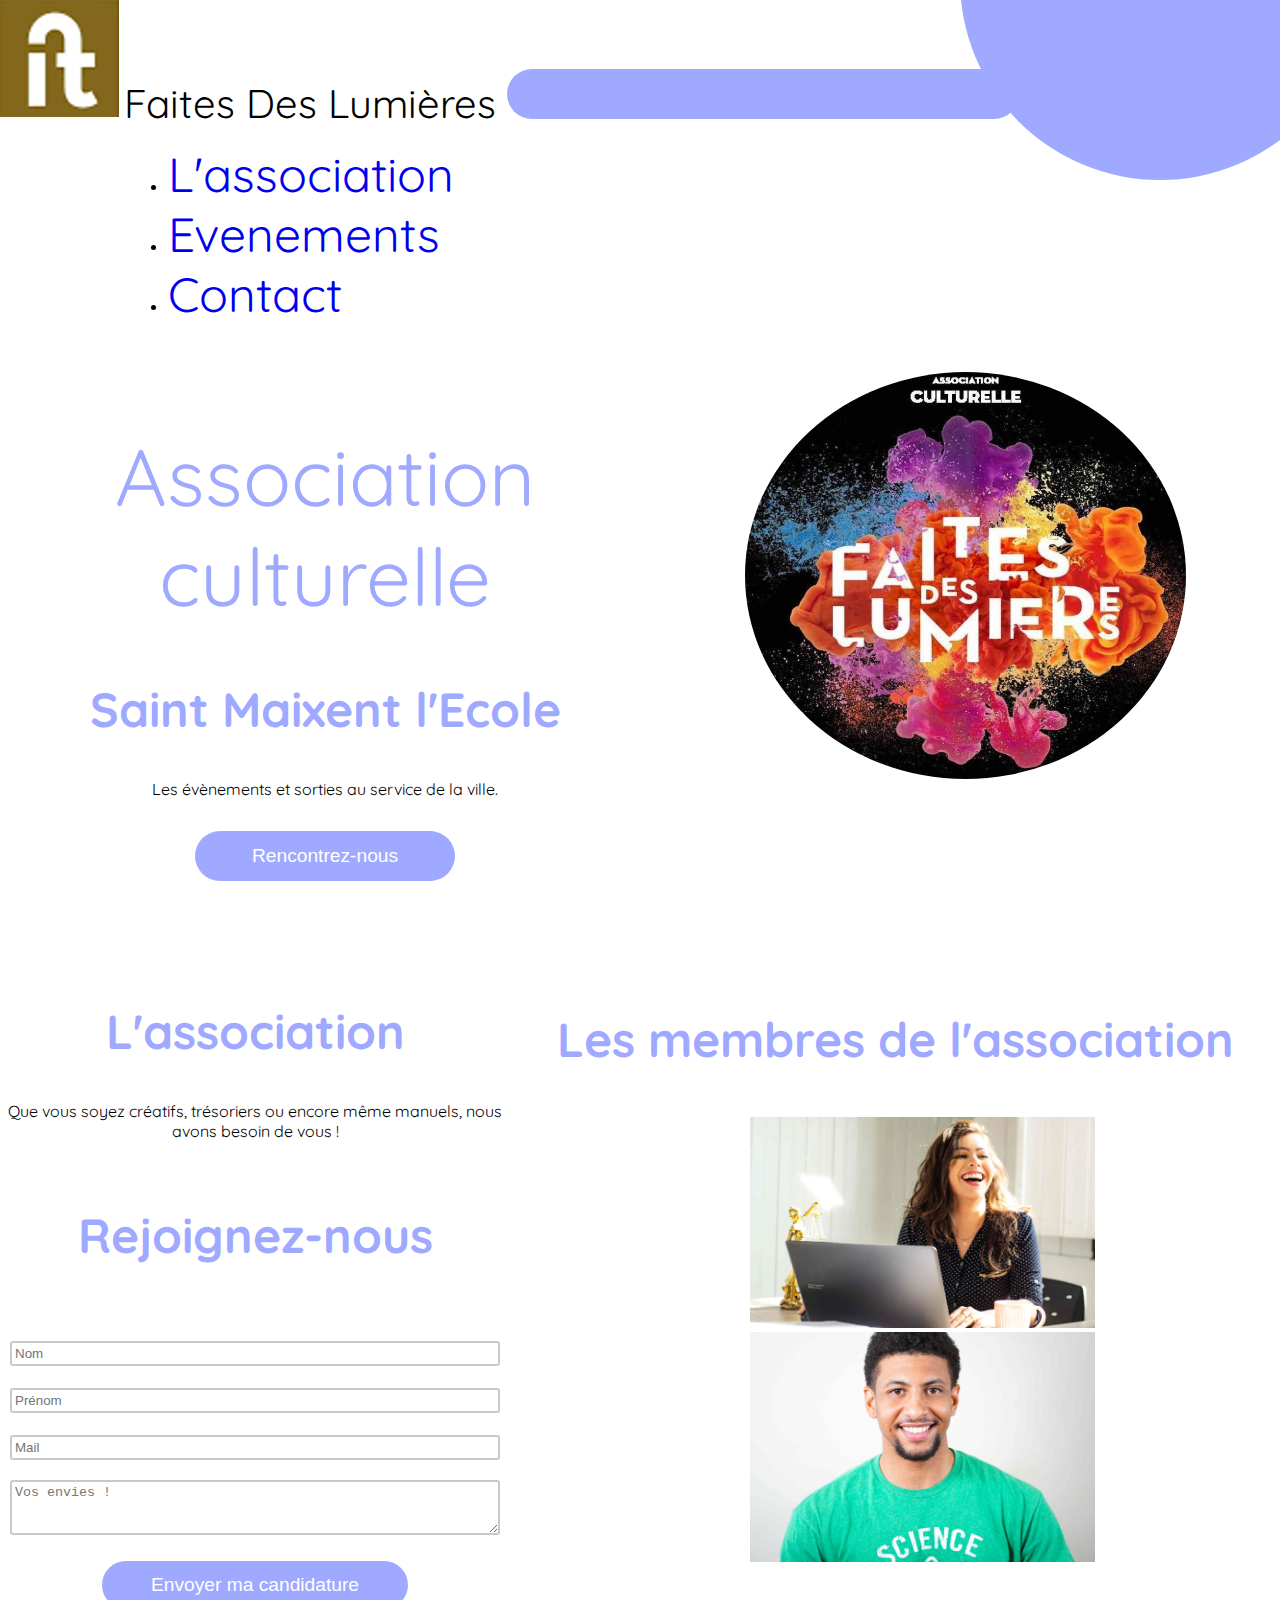
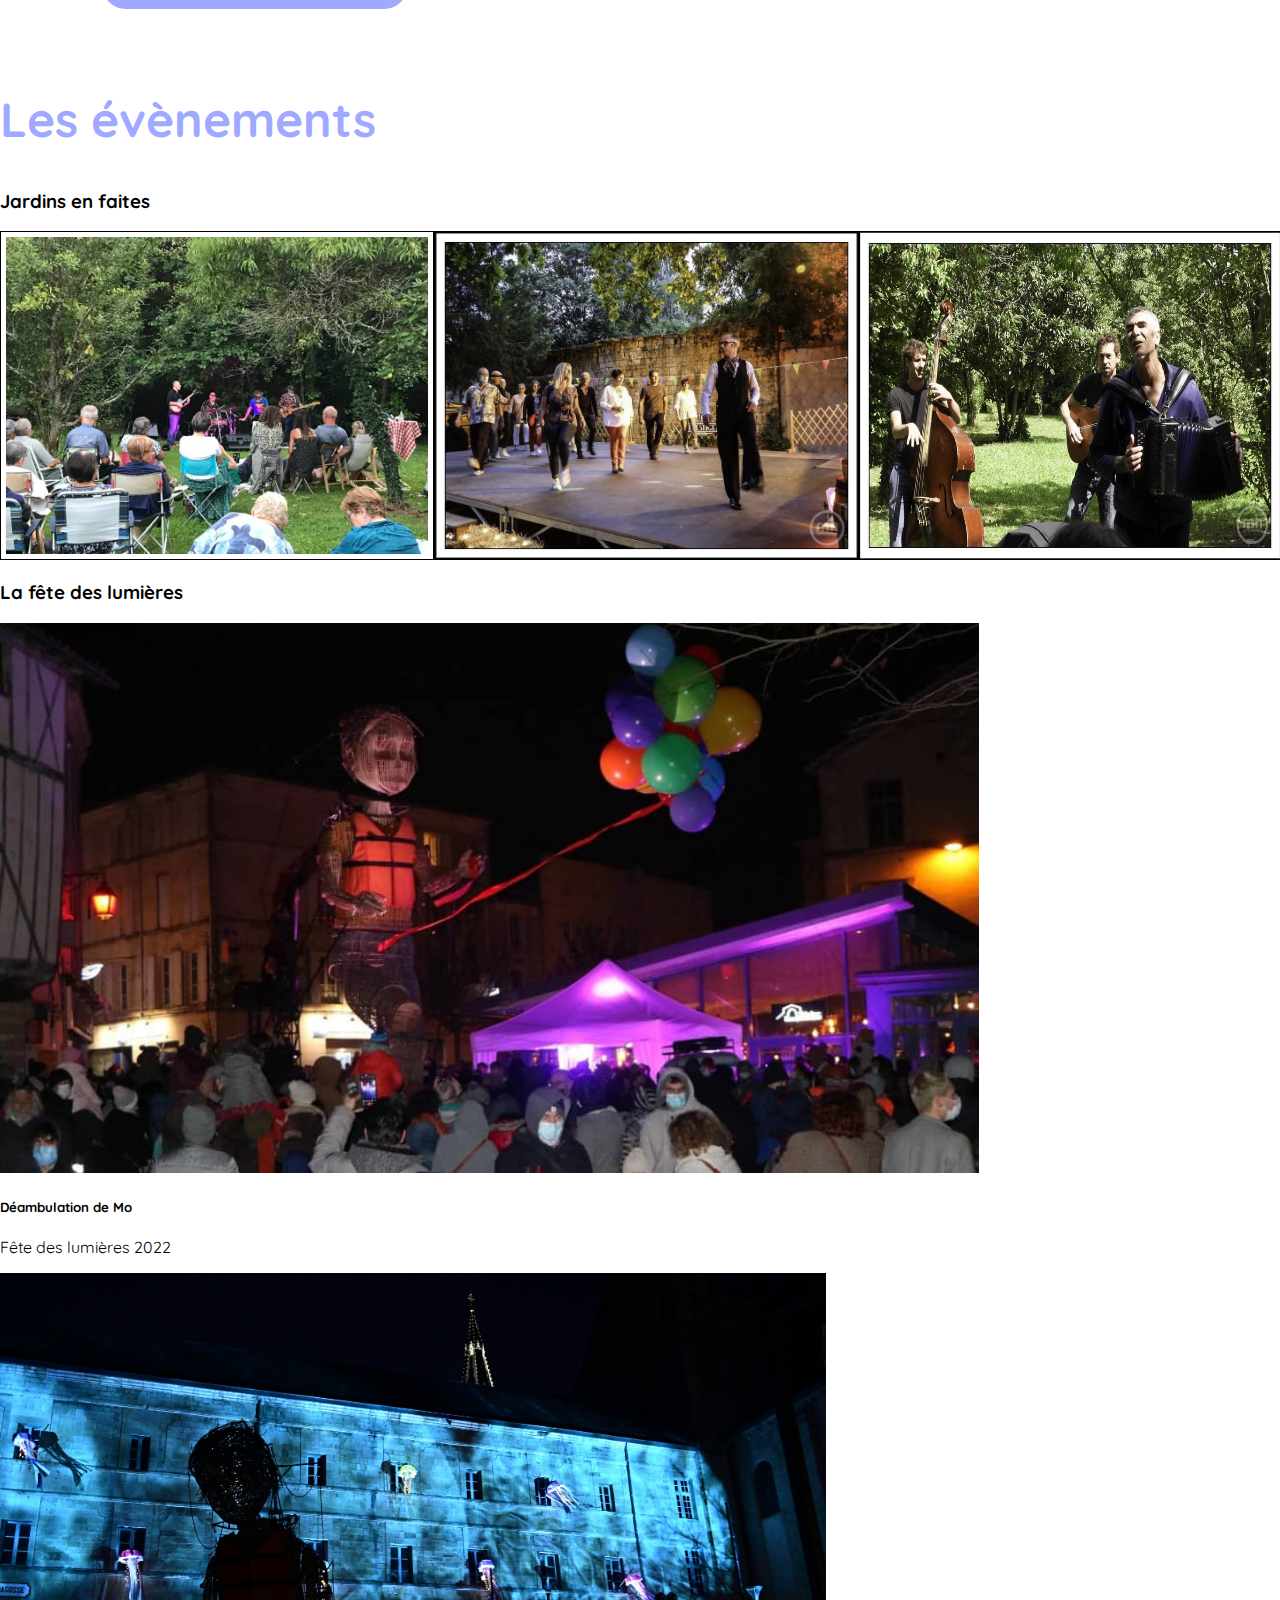
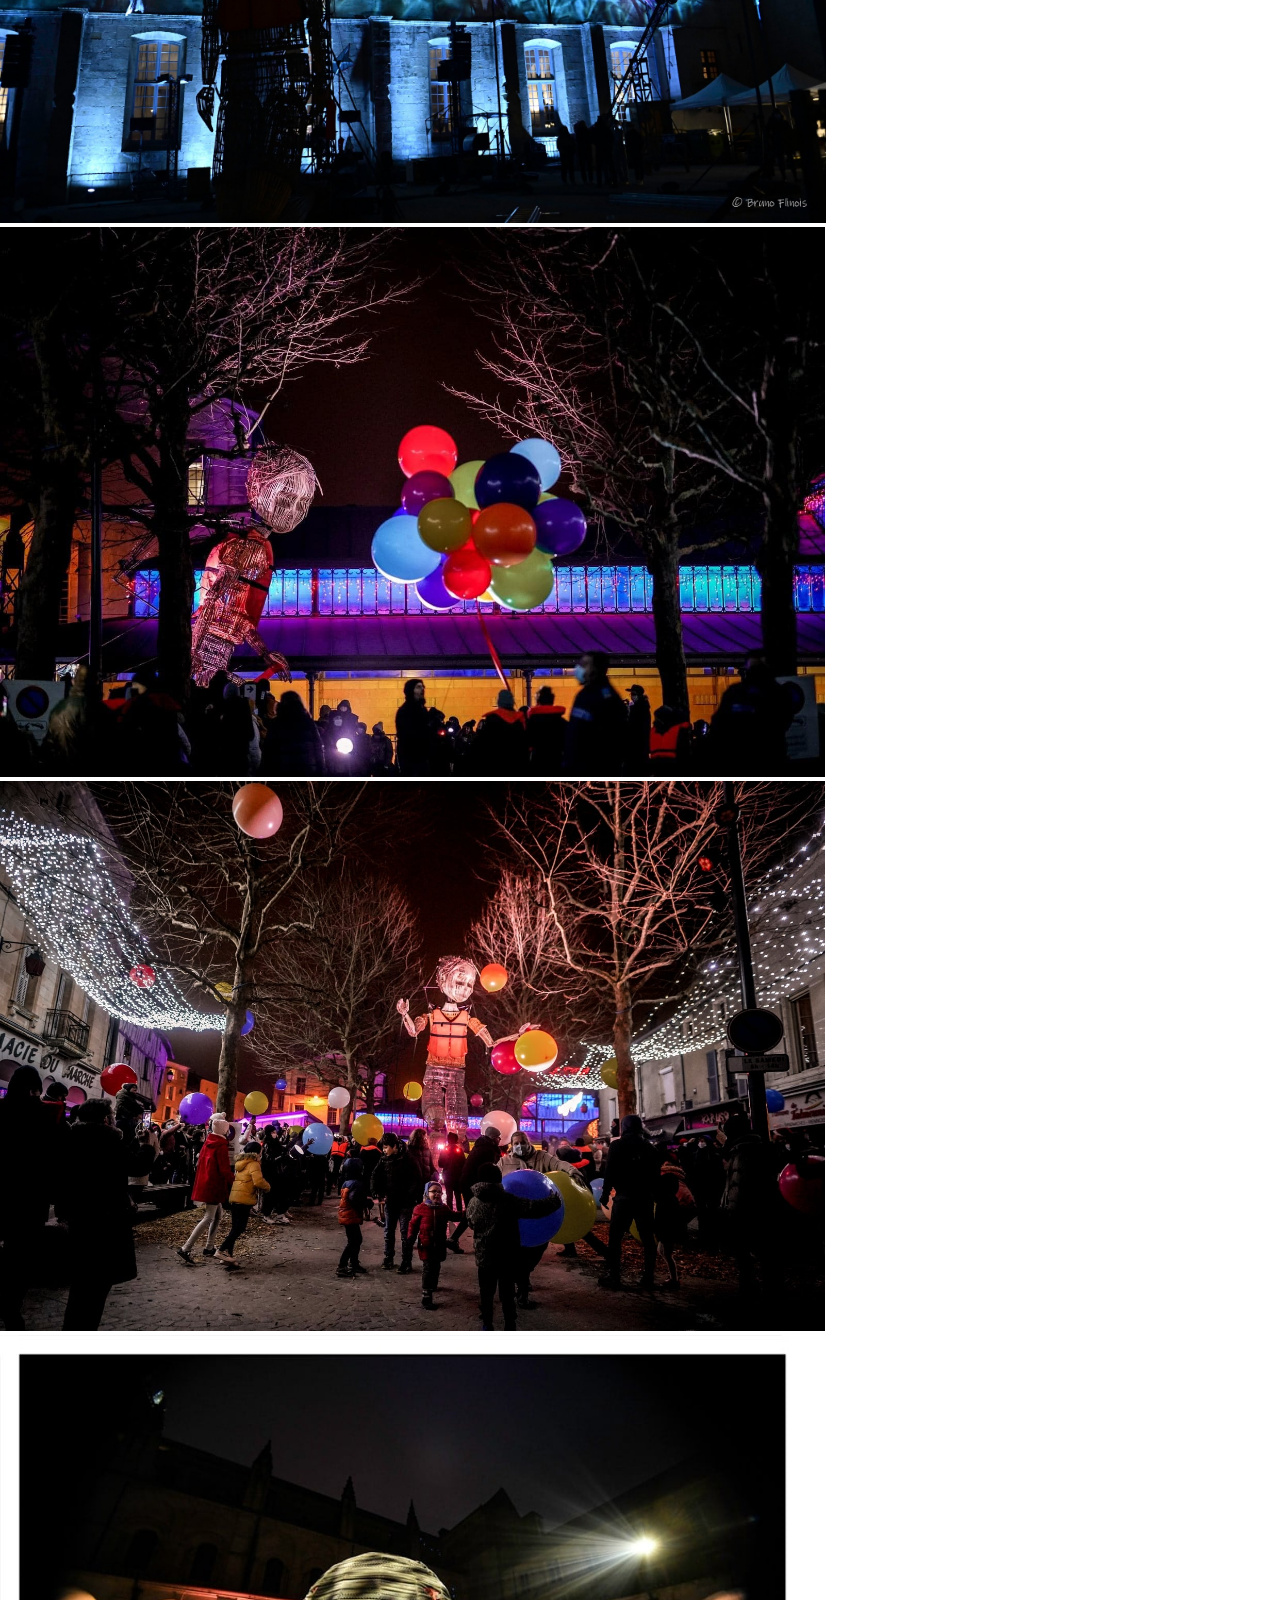
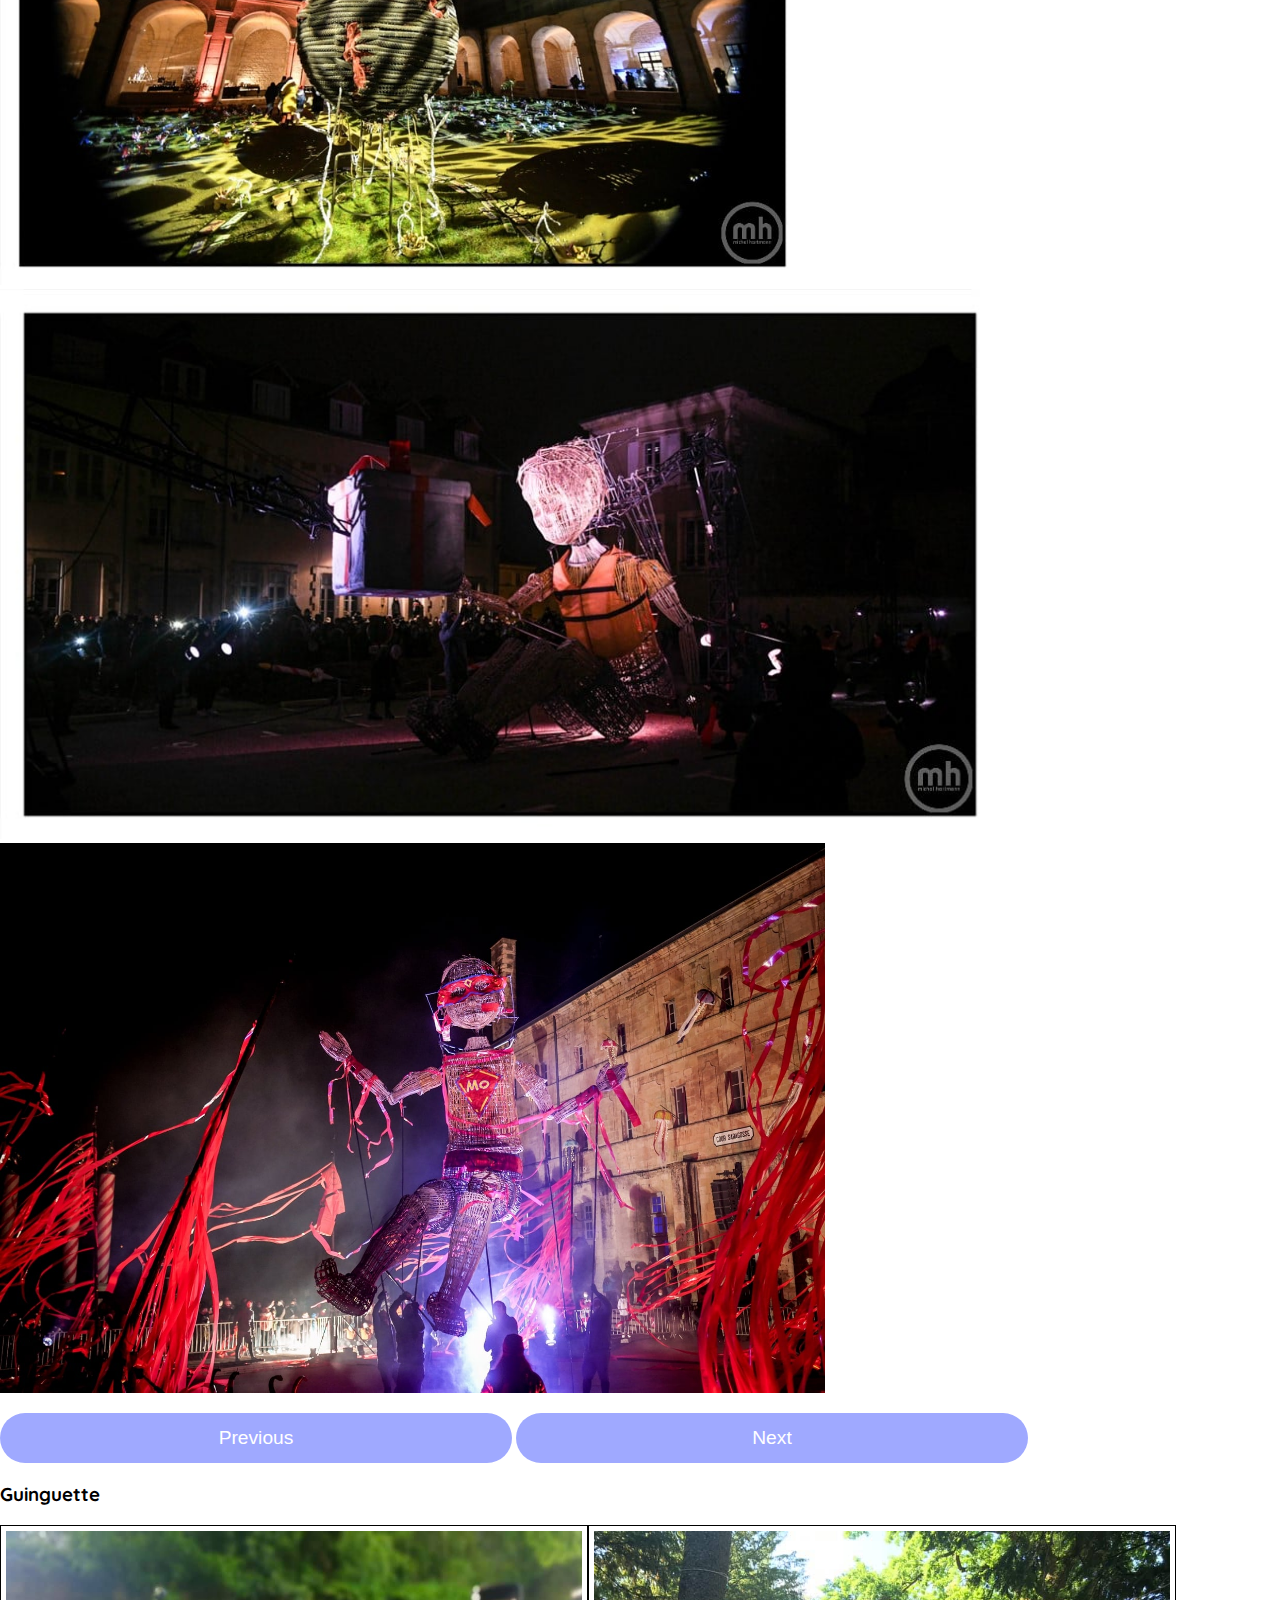
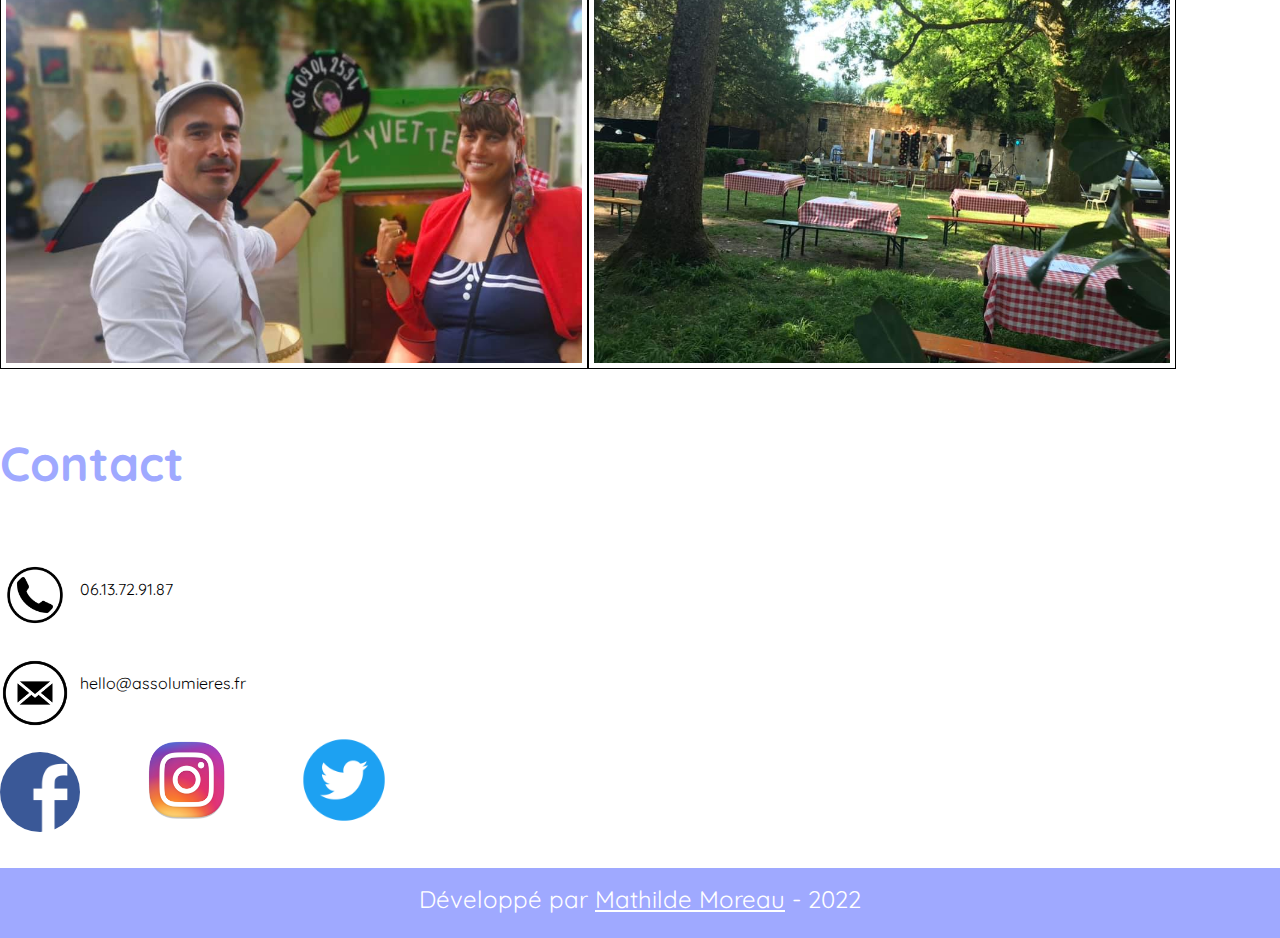
<file: index.html>
<!DOCTYPE html>
<html lang="en">
<head>
  <meta charset="UTF-8">
  <meta http-equiv="X-UA-Compatible" content="IE=edge">
  <meta name="viewport" content="width=device-width, initial-scale=1.0">
  <title>Association Faites des Lumières</title>
  <meta name="title" content="Association Faites des Lumières">
  <meta name="description" content="L'association culturelle Faites des Lumières est fière de vous accueillir à Saint Maixent l'Ecole dans les Deux Sèvres !">
  <meta property="og:type" content="website">
  <meta property="og:url" content="https://associationfaiteslumieres.netlify.app/">
  <meta property="og:title" content="Association Faites des Lumières">
  <meta property="og:description" content="L'association culturelle Faites des Lumières est fière de vous accueillir à Saint Maixent l'Ecole dans les Deux Sèvres !">
  <meta property="og:image" content="">
  <!-- Balisage JSON-LD généré par l'outil d'aide au balisage de données structurées de Google -->
<script type="application/ld+json">
  {
    "@type" : "Event",
    "name" : "Faites Des Lumières",
    "location" : {
      "@type" : "Place",
      "address" : {
        "@type" : "PostalAddress",
        "addressLocality" : "Saint Maixent l'Ecole"
      }
    },
    "description" : "Association"
  }
  </script>
  <link rel="canonical" href="https://associationfaiteslumieres.netlify.app/"/>
  <link rel="shortcut icon" href="./medias/icons8-light-48.png">
  <link href="https://cdn.jsdelivr.net/npm/bootstrap@5.1.3/dist/css/bootstrap.min.css" rel="stylesheet" integrity="sha384-1BmE4kWBq78iYhFldvKuhfTAU6auU8tT94WrHftjDbrCEXSU1oBoqyl2QvZ6jIW3" crossorigin="anonymous">
  <link rel="stylesheet" href="./stylemobile.css">

</head>
<body>
  
  <!-- NAVBAR -->
  <nav class="navbar navbar-expand-md navbar-light" style="background: transparent;">
    <div class="container-fluid">
      <a class="navbar-brand" href="#"><img src="./medias/Logo.png" alt="Logo"></a>
      <span class="d-none d-md-inline">Faites Des Lumières </span>
      <button class="navbar-toggler" type="button" data-bs-toggle="collapse" data-bs-target="#navbarSupportedContent" aria-controls="navbarSupportedContent" aria-expanded="false" aria-label="Toggle navigation">
        <span class="navbar-toggler-icon"></span>
      </button>
      <div class="collapse navbar-collapse" id="navbarSupportedContent">
        <ul class="navbar-nav me-auto mb-2 mb-lg-0">
          <li class="nav-item">
            <a class="nav-link" aria-current="page" href="#association">L'association</a>
          </li>
          <li class="nav-item">
            <a class="nav-link" href="#events">Evenements</a>
          </li>
          <li class="nav-item ">
            <a class="nav-link" href="#contact">Contact</a>
        </ul>
      </div>
    </div>
  </nav>

  <div class="purpleBubble"></div>

  <!-- ACCUEIL -->

  <div class="accueil">
    <div class="backgroundImage">
      <img src="./medias/background.jpg" alt="">
    </div>
    <div class="texte-accueil">
      <h1>Association culturelle</h1>
      <h2>Saint Maixent l'Ecole</h2>
      <p>Les évènements et sorties au service de la ville.</p>
      <button type="button">Rencontrez-nous</button>
    </div>
  </div>

  <!-- ASSOCIATION -->

  <div class="association" >
    <div class="left-side">
      <div class="titres-asso">
        <h2>L'association</h2>
        <p>Que vous soyez créatifs, trésoriers ou encore même manuels, nous avons besoin de vous !</p>
      </div>
      <div class="formulaire">
        <h3>Rejoignez-nous</h3>
        <form action="">
          <div class="names">
            <input type="text" placeholder="Nom">
            <input type="text" placeholder="Prénom">
          </div>
          <input type="email" placeholder="Mail">
          <div class="area">
            <textarea name="message" id="message" cols="20" rows="3" placeholder="Vos envies !"></textarea>
          </div>
          <button type="submit" value="Envoyer" id="send">Envoyer ma candidature</button>
        </form>
      </div>
    </div>
    <div class="members">
      <h3>Les membres de l'association</h3>
      <div class="right-side">
        <div class="recouvrement-container">
          <img src="./medias/mateus-campos-felipe-Fsgzm8N0hIY-unsplash.jpg" alt="Présidente" class="image">
            <div class="recouvrement">
              <div class="recouvrement-texte">
                Notre présidente Sophie
              </div>
            </div>
        </div>
        <div class="recouvrement-container">
          <img src="./medias/homme2.jpg" alt="Trésorier" class="image">
            <div class="recouvrement">
              <div class="recouvrement-texte">
                Notre trésorier Max
              </div>
            </div>
        </div>
      </div>
    </div>
  </div>

  <!-- EVENEMENTS -->

  <h2 class="event" id="events">Les évènements</h2>
  <div class="events-ete">
    <h3>Jardins en faites</h3>
    <div class="photos-ete">
      <img src="./medias/236624090_3964136943698056_1283189441942971919_n.jpg" alt="" style="border: 1px solid black; padding: 5px">
      <img src="./medias/239341660_1991185701034436_2419165066388386230_n.jpg" alt="" style="border: 1px solid black">
      <img src="./medias/239586358_1991515304334809_9132673451092348806_n.jpg" alt="">
    </div>
  </div>

  <div class="fete-lumiere">
    <h3>La fête des lumières</h3>
    <div id="carousel" class="carousel slide" data-bs-ride="carousel">
      <div class="carousel-inner">
        <div class="carousel-item active">
          <img src="./medias/nouvelle-rep.jpg" class="d-block w-100" alt="...">
          <div class="carousel-caption d-md-block text-white">
            <h5>Déambulation de Mo</h5>
            <p>Fête des lumières 2022</p>
          </div>
        </div>
        <div class="carousel-item">
          <img src="./medias/retour1.jpg" class="d-block w-100" alt="...">
        </div>
        <div class="carousel-item">
          <img src="./medias/retour3.jpg" class="d-block w-100" alt="...">
        </div>
        <div class="carousel-item">
          <img src="./medias/retour4.jpg" class="d-block w-100" alt="...">
        </div>
        <div class="carousel-item">
          <img src="./medias/carousel1.jpg" class="d-block w-100" alt="...">
        </div>
        <div class="carousel-item">
          <img src="./medias/carousel2.jpg" class="d-block w-100" alt="...">
        </div>
        <div class="carousel-item">
          <img src="./medias/mo1.jpg" class="d-block w-100" alt="...">
        </div>
      </div>
      <button class="carousel-control-prev" type="button" data-bs-target="#carousel" data-bs-slide="prev">
        <span class="carousel-control-prev-icon" aria-hidden="true"></span>
        <span class="visually-hidden">Previous</span>
      </button>
      <button class="carousel-control-next" type="button" data-bs-target="#carousel" data-bs-slide="next">
        <span class="carousel-control-next-icon" aria-hidden="true"></span>
        <span class="visually-hidden">Next</span>
      </button>
    </div>
  </div>

  <div class="guinguette">
    <h3>Guinguette</h3>
    <div class="photos-guinguette">
      <img src="./medias/guinguette.jpg" alt="" style="border: 1px solid black; padding: 5px">
      <img src="./medias/guinguette2.jpg" alt="" style="border: 1px solid black; padding: 5px">
    </div>
  </div>

  <!-- Contact -->

  <div class="contact" id="contact">
    <h2>Contact</h2>
    <div class="coordonnes">
      <div class="telephone-mail">
        <div class="telephone">
          <img src="./medias/telephone.png" alt="">
          <p>06.13.72.91.87</p>
        </div>
        <div class="mail">
          <img src="./medias/kisspng-email-computer-icons-message-bounce-address-email-icon-5ac24c369ca033.5563588615226829346416.png" alt="">
          <p>hello@assolumieres.fr</p>
        </div>
        <div class="reseaux">
          <a href="https://www.facebook.com/assoc.faitesdeslumieres" target="_blank"><img src="./medias/5a22b43e909176.0984090415122238065922.png" alt="Facebook" class="reseaux-img" id="facebook-logo"></a>
          <a href="#"><img src="./medias/kisspng-computer-icons-logo-image-sharing-flat-design-instagram-5abe0f2f495613.4955694015224051673004.png" alt="" class="reseaux-img"></a>
          <a href="#"><img src="./medias/5a3a185132ceb1.89894673151375675320812609.png" alt="" class="reseaux-img"></a>
        </div>
      </div>
      <iframe src="https://www.google.com/maps/embed?pb=!1m18!1m12!1m3!1d2750.799289947711!2d-0.20509868441052156!3d46.41303497912372!2m3!1f0!2f0!3f0!3m2!1i1024!2i768!4f13.1!3m3!1m2!1s0x4807445ba613338d%3A0x85906cfa5b17821c!2s32%20Rue%20du%20Palais%2C%2079400%20Saint-Maixent-l&#39;%C3%89cole!5e0!3m2!1sfr!2sfr!4v1645969284976!5m2!1sfr!2sfr" style="border:0;" allowfullscreen="" loading="lazy"></iframe>
    </div>
  </div>

  <footer>
    <p>Développé par <a href="https://www.linkedin.com/in/mathilde-moreau-b98036b3/" target="_blank">Mathilde Moreau</a> - 2022</p>
  </footer>


  <script src="https://code.jquery.com/jquery-3.2.1.slim.min.js"></script>
  <script src="https://cdn.jsdelivr.net/npm/@popperjs/core@2.10.2/dist/umd/popper.min.js" integrity="sha384-7+zCNj/IqJ95wo16oMtfsKbZ9ccEh31eOz1HGyDuCQ6wgnyJNSYdrPa03rtR1zdB" crossorigin="anonymous"></script>
  <script src="https://cdn.jsdelivr.net/npm/bootstrap@5.1.3/dist/js/bootstrap.min.js" integrity="sha384-QJHtvGhmr9XOIpI6YVutG+2QOK9T+ZnN4kzFN1RtK3zEFEIsxhlmWl5/YESvpZ13" crossorigin="anonymous"></script>

</body>
</html>
</file>
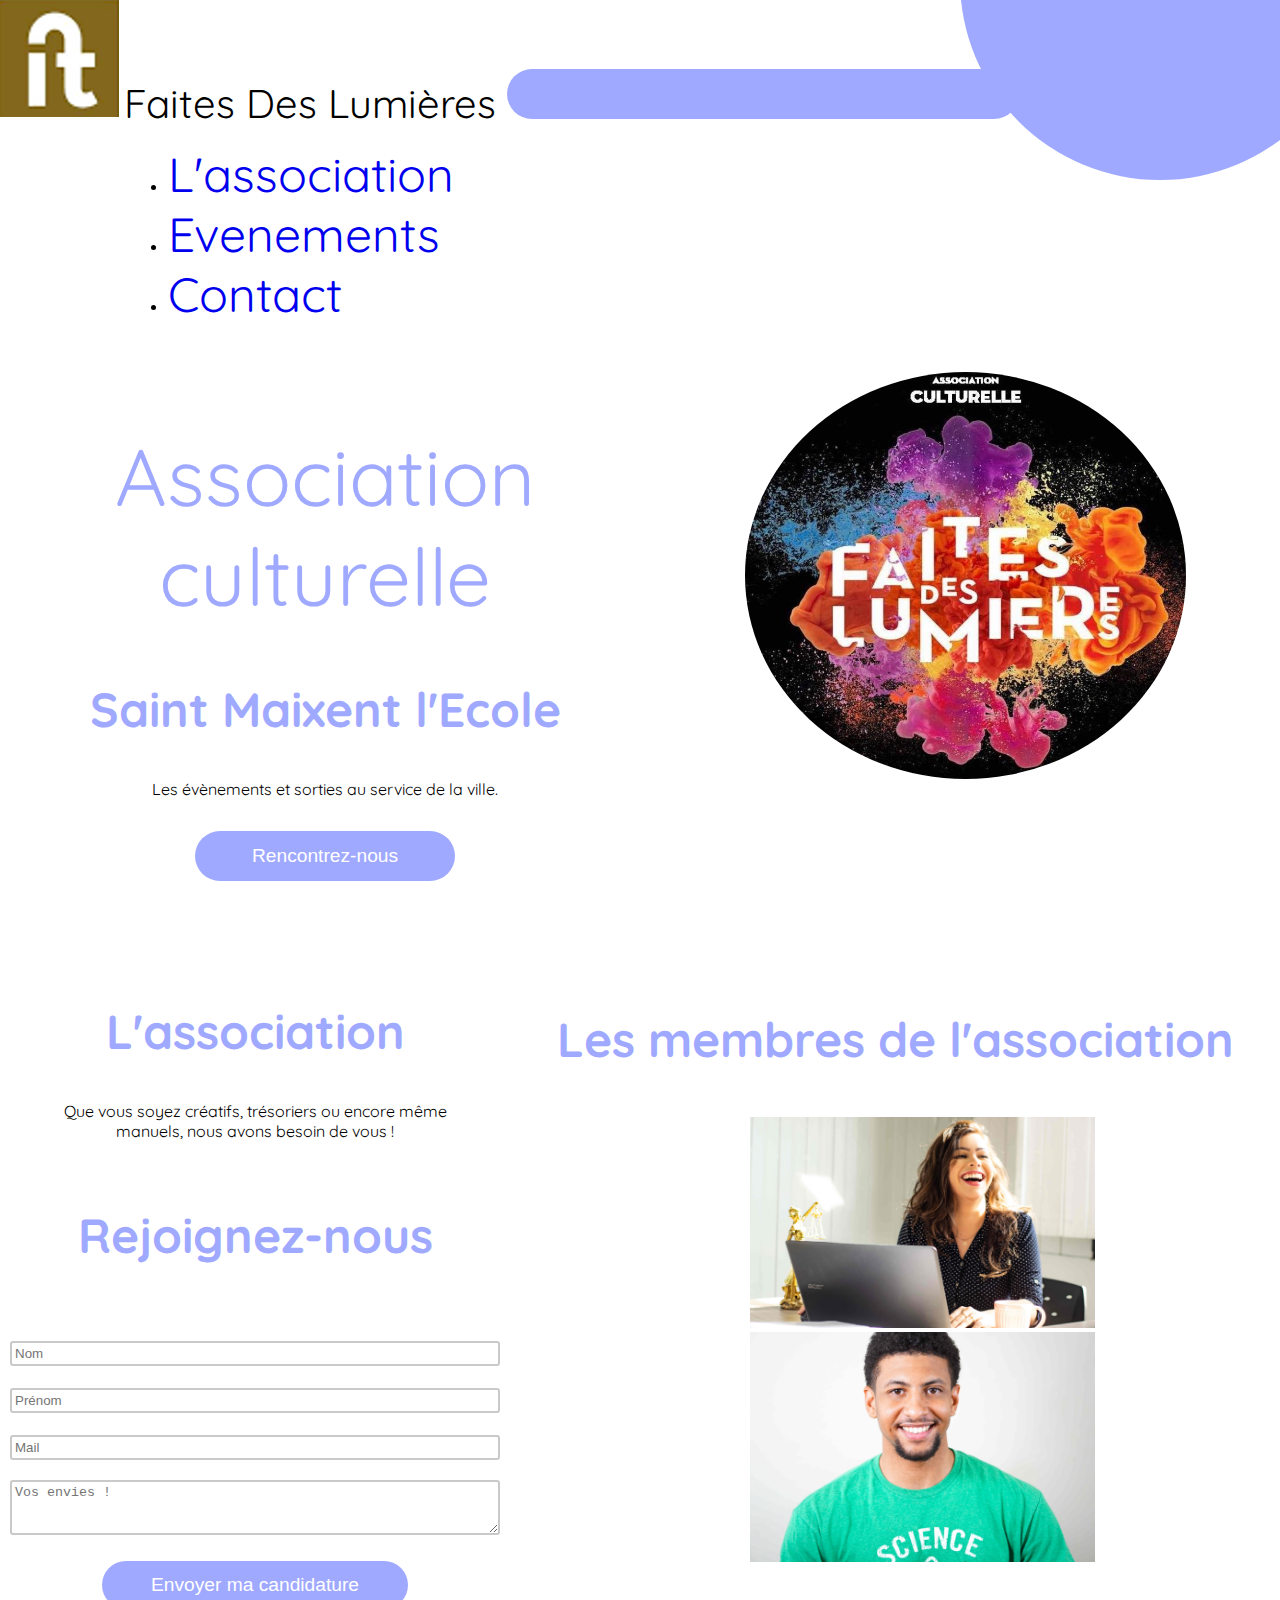
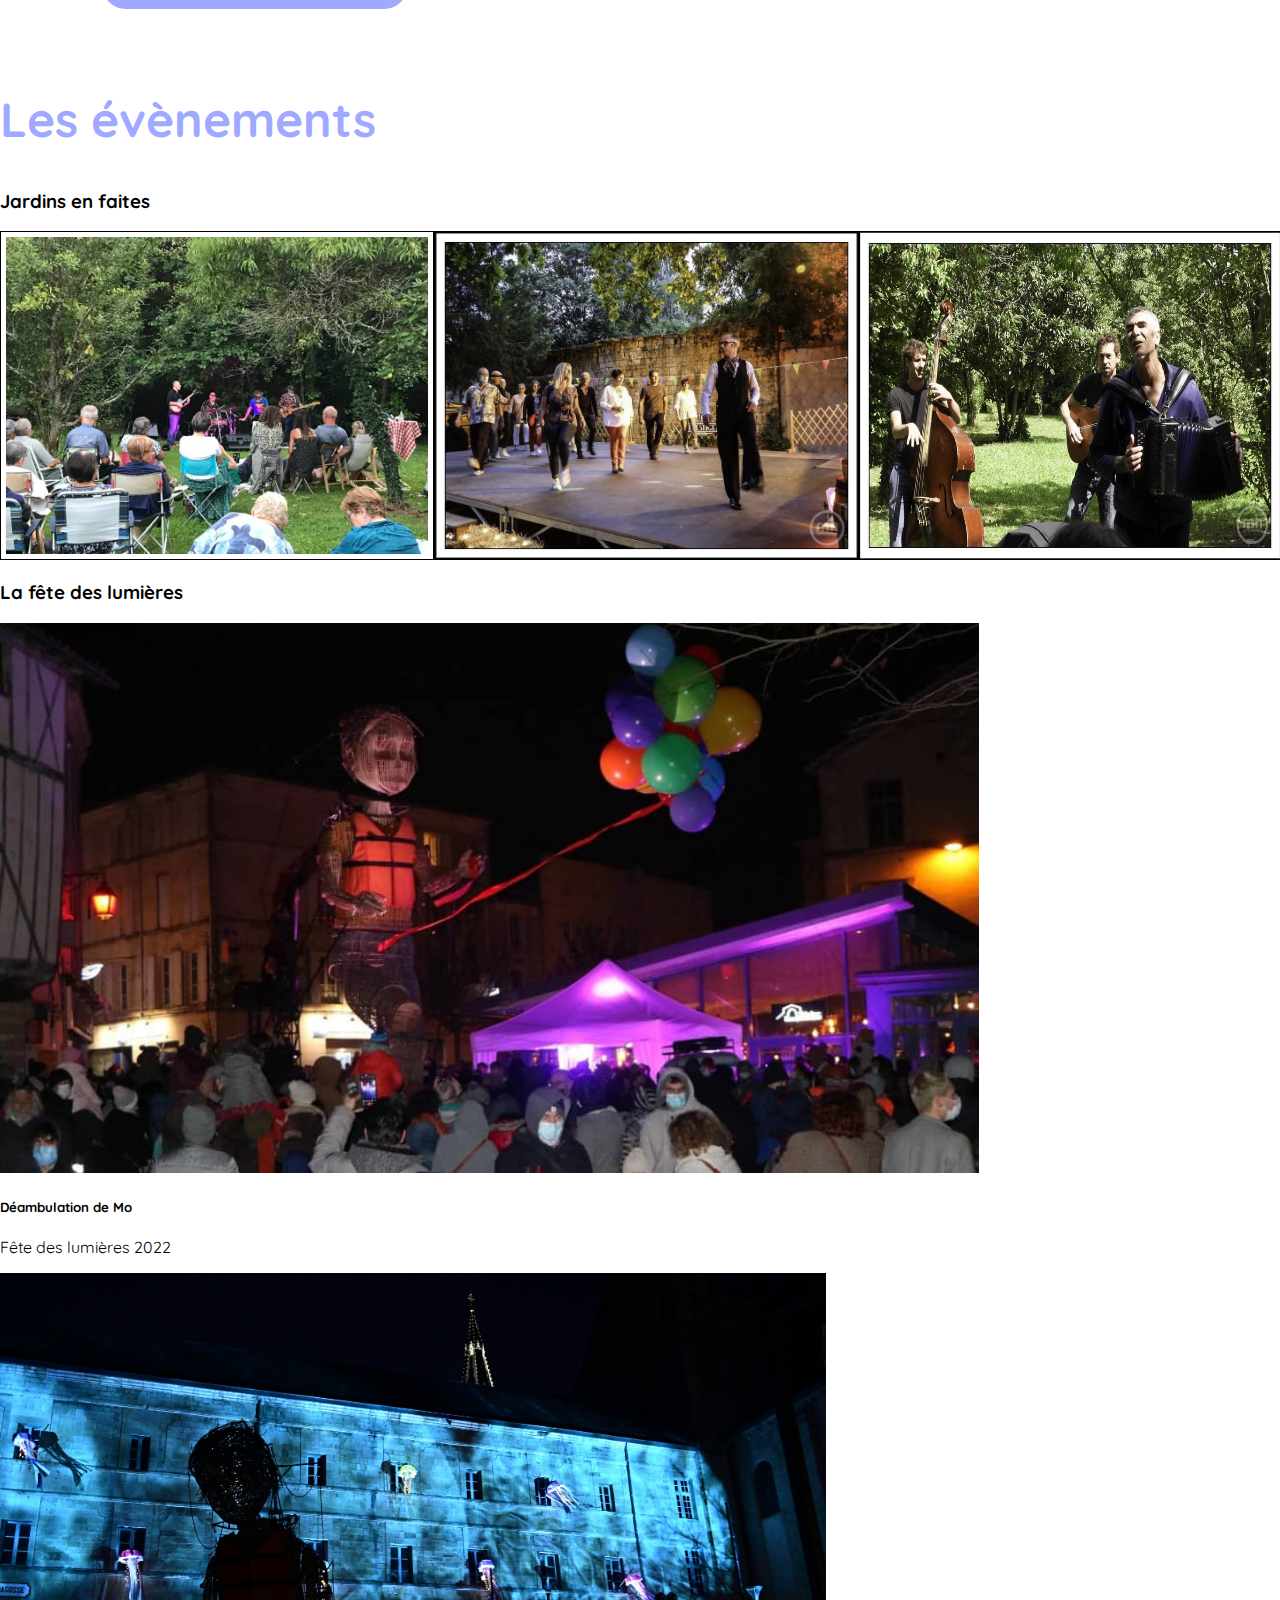
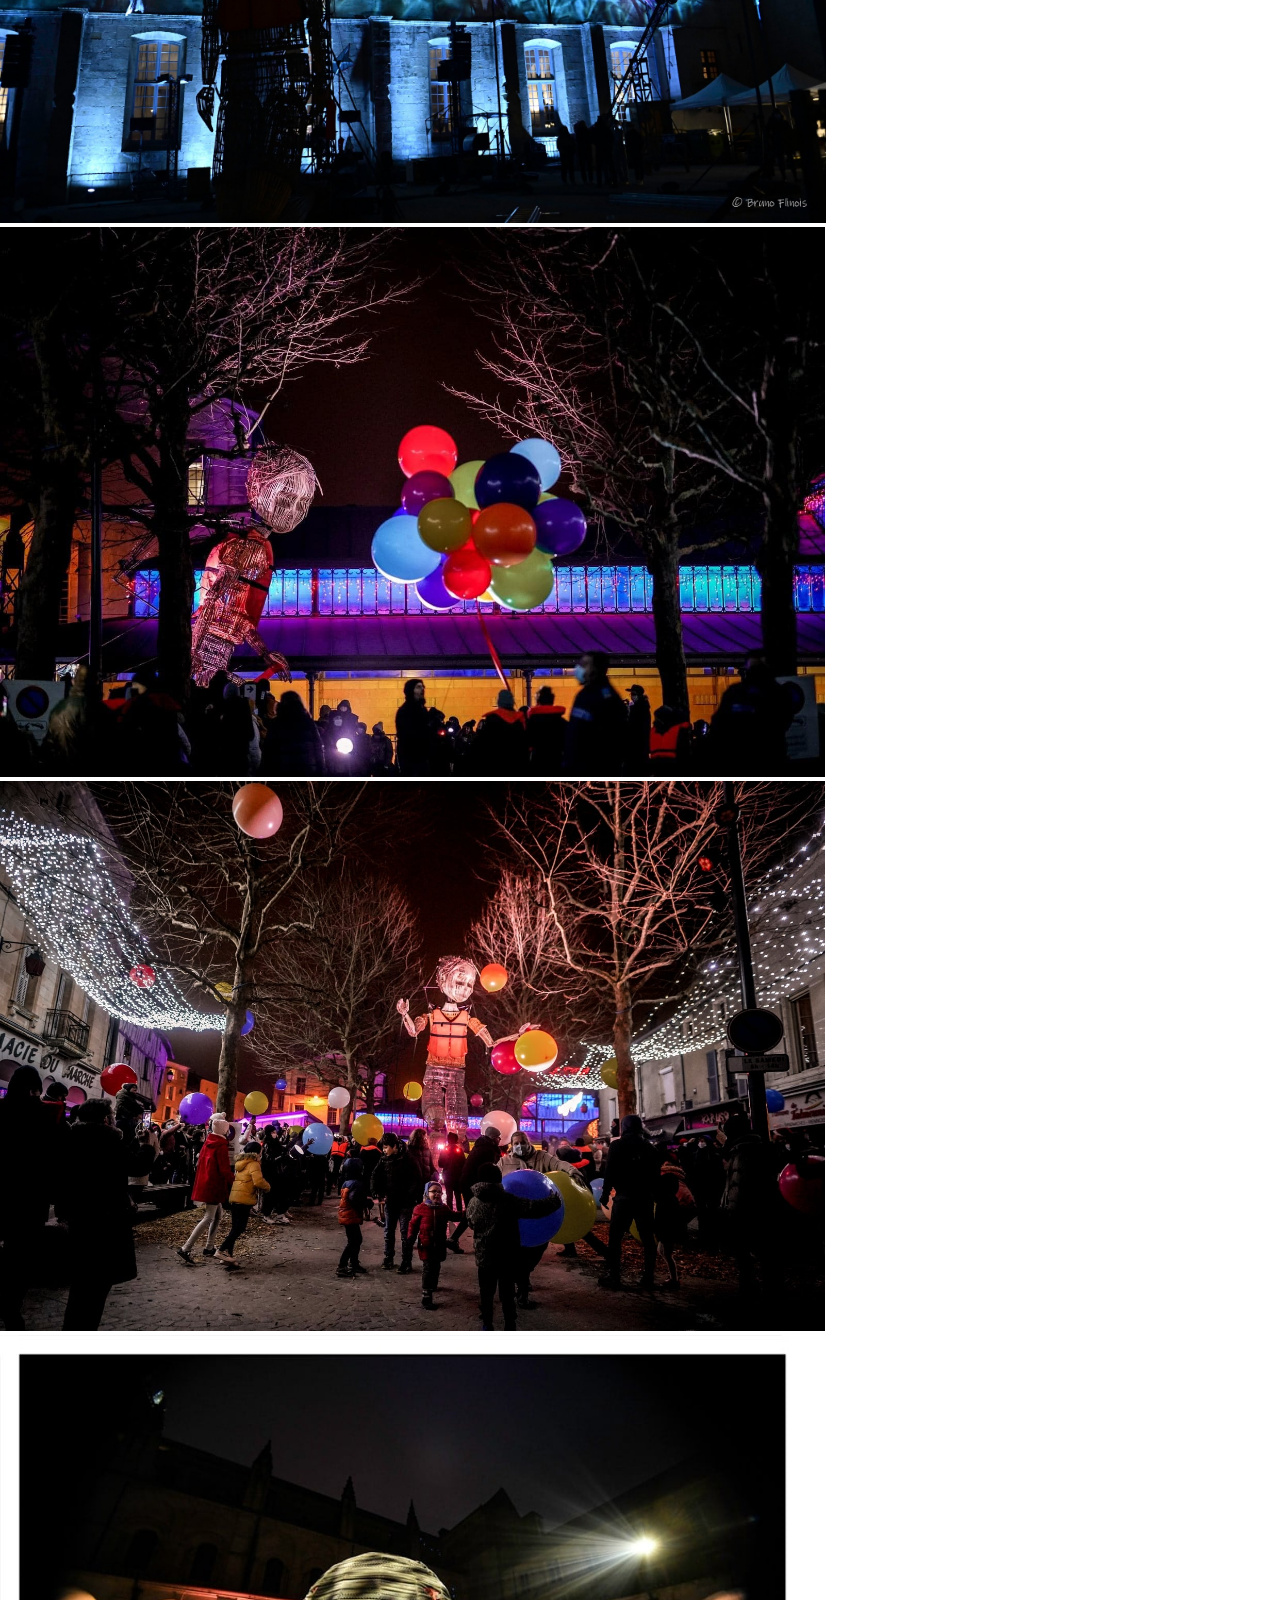
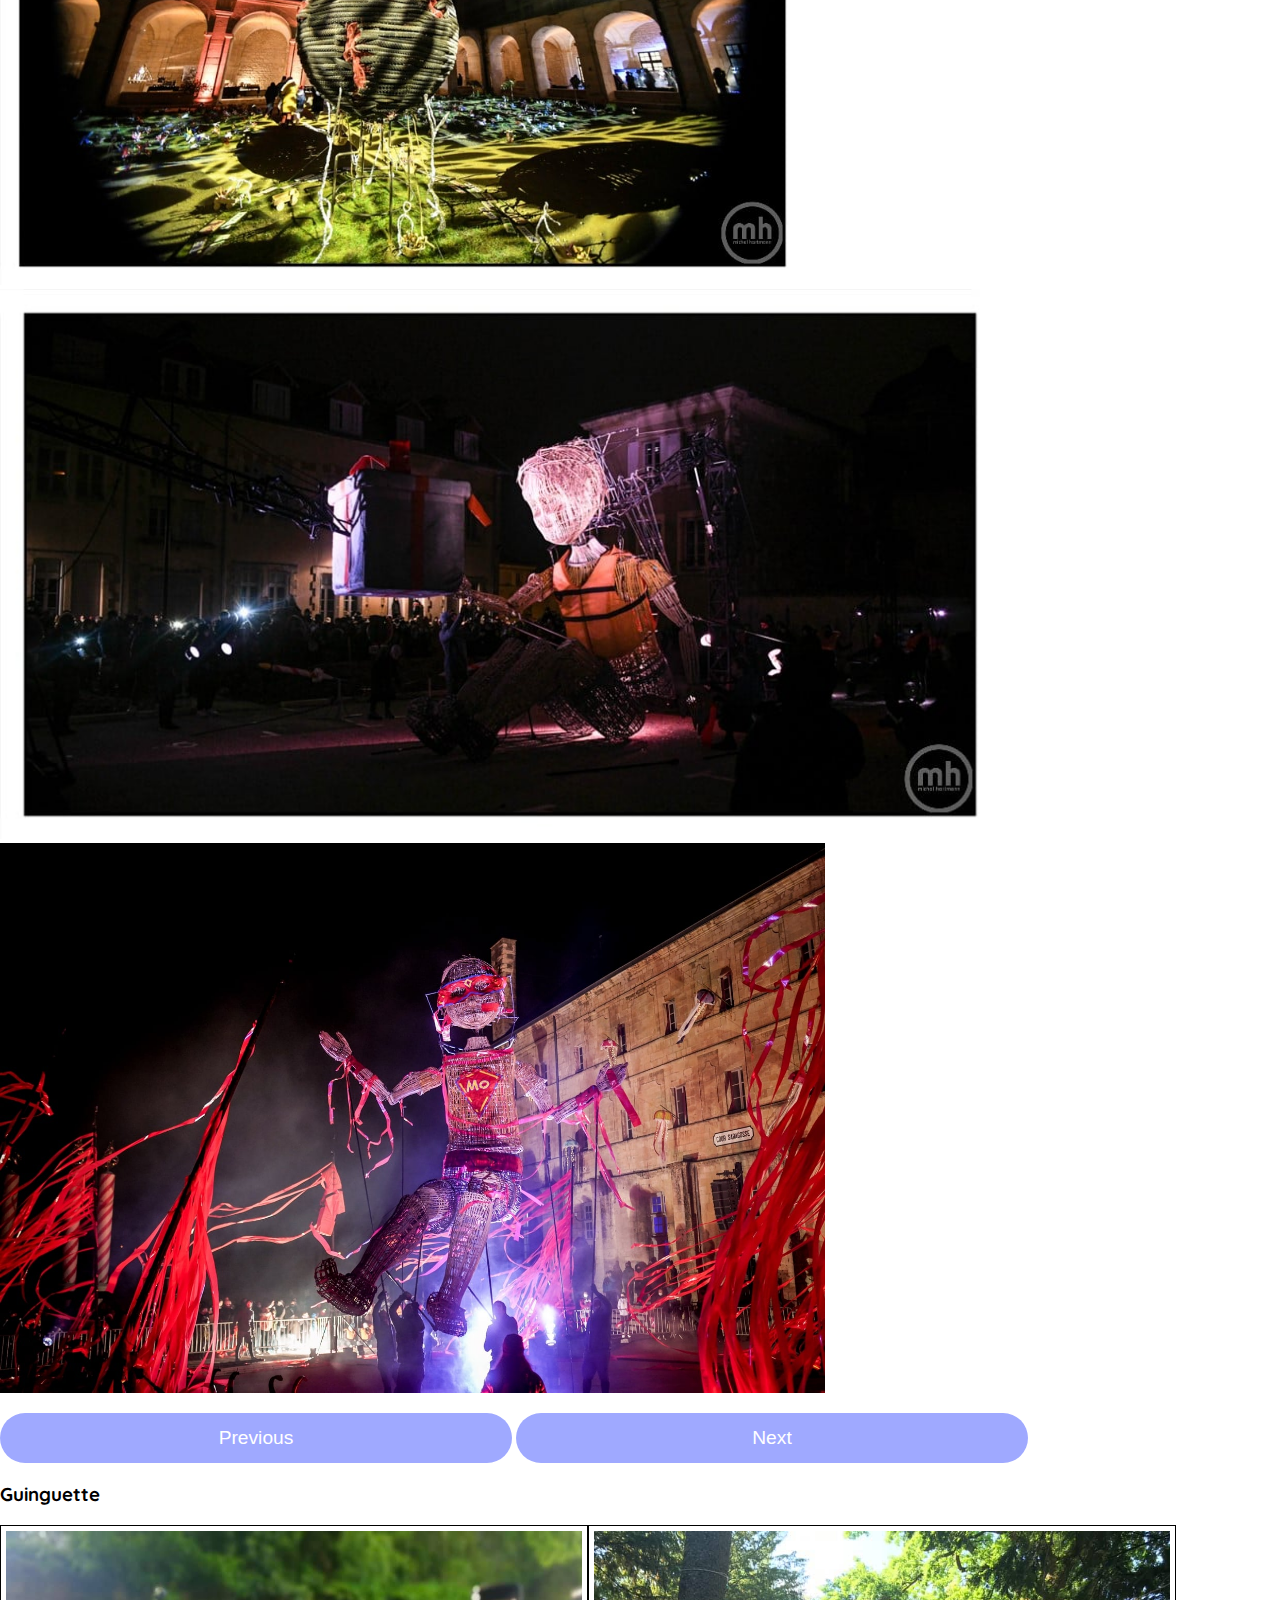
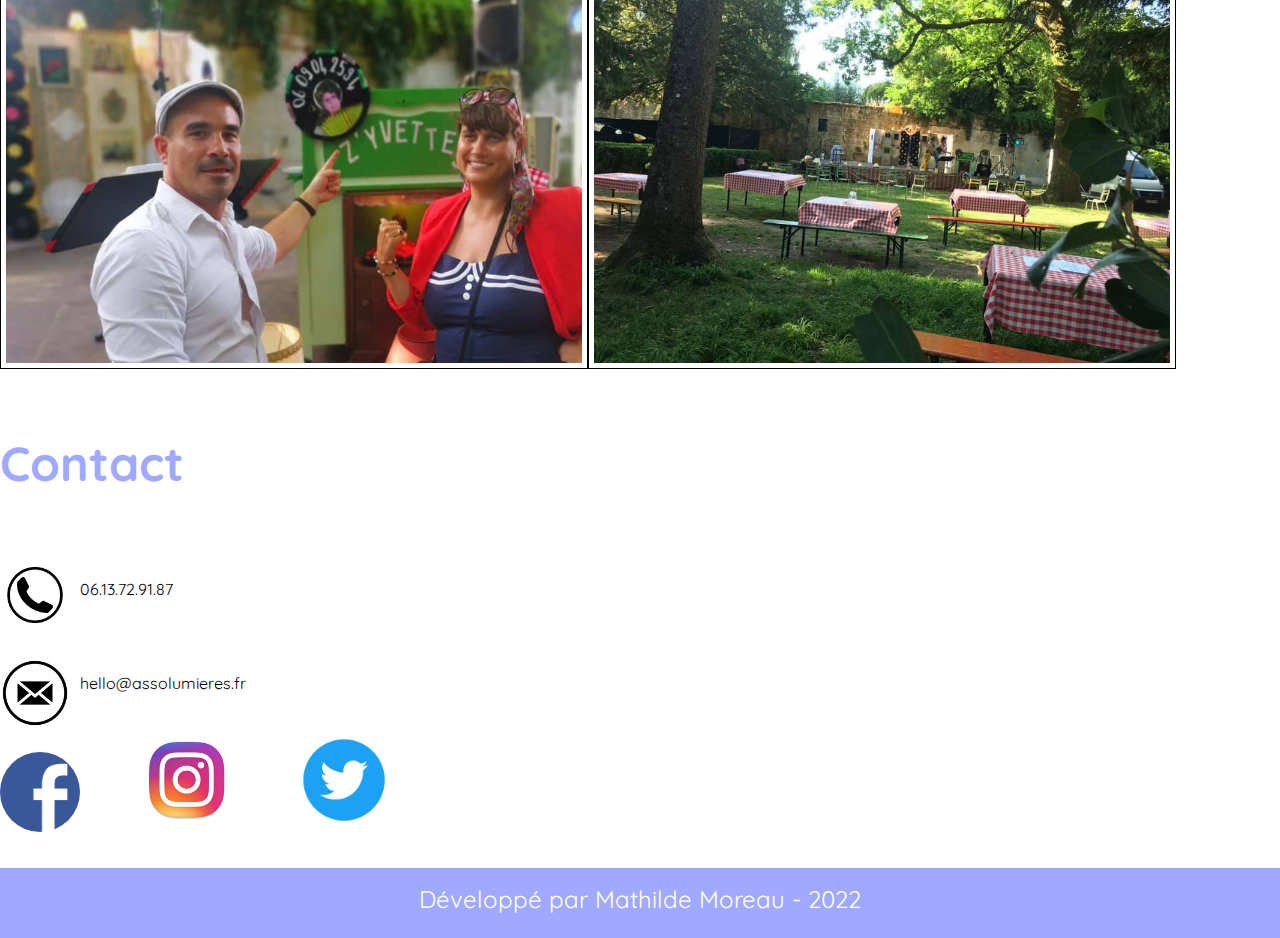
<file: mobilefirst.html>
<!DOCTYPE html>
<html lang="en">
<head>
  <meta charset="UTF-8">
  <meta http-equiv="X-UA-Compatible" content="IE=edge">
  <meta name="viewport" content="width=device-width, initial-scale=1.0">
  <title>Association Faites des Lumières</title>
  <link rel="shortcut icon" href="./medias/icons8-light-48.png">
  <link href="https://cdn.jsdelivr.net/npm/bootstrap@5.1.3/dist/css/bootstrap.min.css" rel="stylesheet" integrity="sha384-1BmE4kWBq78iYhFldvKuhfTAU6auU8tT94WrHftjDbrCEXSU1oBoqyl2QvZ6jIW3" crossorigin="anonymous">
  <link rel="stylesheet" href="./stylemobile.css">

</head>
<body>
  
  <!-- NAVBAR -->
  <nav class="navbar navbar-expand-md navbar-light" style="background: transparent;">
    <div class="container-fluid">
      <a class="navbar-brand" href="#"><img src="./medias/Logo.png" alt="Logo"></a>
      <span class="d-none d-md-inline">Faites Des Lumières </span>
      <button class="navbar-toggler" type="button" data-bs-toggle="collapse" data-bs-target="#navbarSupportedContent" aria-controls="navbarSupportedContent" aria-expanded="false" aria-label="Toggle navigation">
        <span class="navbar-toggler-icon"></span>
      </button>
      <div class="collapse navbar-collapse" id="navbarSupportedContent">
        <ul class="navbar-nav me-auto mb-2 mb-lg-0">
          <li class="nav-item">
            <a class="nav-link" aria-current="page" href="#association">L'association</a>
          </li>
          <li class="nav-item">
            <a class="nav-link" href="#events">Evenements</a>
          </li>
          <li class="nav-item ">
            <a class="nav-link" href="#contact">Contact</a>
        </ul>
      </div>
    </div>
  </nav>

  <div class="purpleBubble"></div>

  <!-- ACCUEIL -->

  <div class="accueil">
    <div class="backgroundImage">
      <img src="./medias/background.jpg" alt="">
    </div>
    <div class="texte-accueil">
      <h1>Association culturelle</h1>
      <h2>Saint Maixent l'Ecole</h2>
      <p>Les évènements et sorties au service de la ville.</p>
      <button type="button">Rencontrez-nous</button>
    </div>
  </div>

  <!-- ASSOCIATION -->

  <div class="backBubble" id="association">

  </div>
  <div class="association" >
    <div class="left-side">
      <div class="titres-asso">
        <h2>L'association</h2>
        <p>Que vous soyez créatifs, trésoriers ou encore même <br> manuels, nous avons besoin de vous !</p>
      </div>
      <div class="formulaire">
        <h3>Rejoignez-nous</h3>
        <form action="">
          <div class="names">
            <input type="text" placeholder="Nom">
            <input type="text" placeholder="Prénom">
          </div>
          <input type="email" placeholder="Mail">
          <div class="area">
            <textarea name="message" id="message" cols="20" rows="3" placeholder="Vos envies !"></textarea>
          </div>
          <button type="submit" value="Envoyer" id="send">Envoyer ma candidature</button>
        </form>
      </div>
    </div>
    <div class="members">
      <h3>Les membres de l'association</h3>
      <div class="right-side">
        <div class="recouvrement-container">
          <img src="./medias/mateus-campos-felipe-Fsgzm8N0hIY-unsplash.jpg" alt="Présidente" class="image">
            <div class="recouvrement">
              <div class="recouvrement-texte">
                Notre présidente Sophie
              </div>
            </div>
        </div>
        <div class="recouvrement-container">
          <img src="./medias/homme2.jpg" alt="Trésorier" class="image">
            <div class="recouvrement">
              <div class="recouvrement-texte">
                Notre trésorier Max
              </div>
            </div>
        </div>
      </div>
    </div>
  </div>

  <!-- EVENEMENTS -->

  <h2 class="event" id="events">Les évènements</h2>
  <div class="events-ete">
    <h3>Jardins en faites</h3>
    <div class="photos-ete">
      <img src="./medias/236624090_3964136943698056_1283189441942971919_n.jpg" alt="" style="border: 1px solid black; padding: 5px">
      <img src="./medias/239341660_1991185701034436_2419165066388386230_n.jpg" alt="" style="border: 1px solid black">
      <img src="./medias/239586358_1991515304334809_9132673451092348806_n.jpg" alt="">
    </div>
  </div>

  <div class="fete-lumiere">
    <h3>La fête des lumières</h3>
    <div id="carousel" class="carousel slide" data-bs-ride="carousel">
      <div class="carousel-inner">
        <div class="carousel-item active">
          <img src="./medias/nouvelle-rep.jpg" class="d-block w-100" alt="...">
          <div class="carousel-caption d-md-block text-white">
            <h5>Déambulation de Mo</h5>
            <p>Fête des lumières 2022</p>
          </div>
        </div>
        <div class="carousel-item">
          <img src="./medias/retour1.jpg" class="d-block w-100" alt="...">
        </div>
        <div class="carousel-item">
          <img src="./medias/retour3.jpg" class="d-block w-100" alt="...">
        </div>
        <div class="carousel-item">
          <img src="./medias/retour4.jpg" class="d-block w-100" alt="...">
        </div>
        <div class="carousel-item">
          <img src="./medias/carousel1.jpg" class="d-block w-100" alt="...">
        </div>
        <div class="carousel-item">
          <img src="./medias/carousel2.jpg" class="d-block w-100" alt="...">
        </div>
        <div class="carousel-item">
          <img src="./medias/mo1.jpg" class="d-block w-100" alt="...">
        </div>
      </div>
      <button class="carousel-control-prev" type="button" data-bs-target="#carousel" data-bs-slide="prev">
        <span class="carousel-control-prev-icon" aria-hidden="true"></span>
        <span class="visually-hidden">Previous</span>
      </button>
      <button class="carousel-control-next" type="button" data-bs-target="#carousel" data-bs-slide="next">
        <span class="carousel-control-next-icon" aria-hidden="true"></span>
        <span class="visually-hidden">Next</span>
      </button>
    </div>
  </div>

  <div class="guinguette">
    <h3>Guinguette</h3>
    <div class="photos-guinguette">
      <img src="./medias/guinguette.jpg" alt="" style="border: 1px solid black; padding: 5px">
      <img src="./medias/guinguette2.jpg" alt="" style="border: 1px solid black; padding: 5px">
    </div>
  </div>

  <!-- Contact -->

  <div class="contact" id="contact">
    <h2>Contact</h2>
    <div class="coordonnes">
      <div class="telephone-mail">
        <div class="telephone">
          <img src="./medias/telephone.png" alt="">
          <p>06.13.72.91.87</p>
        </div>
        <div class="mail">
          <img src="./medias/kisspng-email-computer-icons-message-bounce-address-email-icon-5ac24c369ca033.5563588615226829346416.png" alt="">
          <p>hello@assolumieres.fr</p>
        </div>
        <div class="reseaux">
          <a href="https://www.facebook.com/assoc.faitesdeslumieres" target="_blank"><img src="./medias/5a22b43e909176.0984090415122238065922.png" alt="Facebook" class="reseaux-img" id="facebook-logo"></a>
          <a href="#"><img src="./medias/kisspng-computer-icons-logo-image-sharing-flat-design-instagram-5abe0f2f495613.4955694015224051673004.png" alt="" class="reseaux-img"></a>
          <a href="#"><img src="./medias/5a3a185132ceb1.89894673151375675320812609.png" alt="" class="reseaux-img"></a>
        </div>
      </div>
      <iframe src="https://www.google.com/maps/embed?pb=!1m18!1m12!1m3!1d2750.799289947711!2d-0.20509868441052156!3d46.41303497912372!2m3!1f0!2f0!3f0!3m2!1i1024!2i768!4f13.1!3m3!1m2!1s0x4807445ba613338d%3A0x85906cfa5b17821c!2s32%20Rue%20du%20Palais%2C%2079400%20Saint-Maixent-l&#39;%C3%89cole!5e0!3m2!1sfr!2sfr!4v1645969284976!5m2!1sfr!2sfr" style="border:0;" allowfullscreen="" loading="lazy"></iframe>
    </div>
  </div>

  <footer>
    <p>Développé par Mathilde Moreau - 2022</p>
  </footer>


  <script src="https://code.jquery.com/jquery-3.2.1.slim.min.js"></script>
  <script src="https://cdn.jsdelivr.net/npm/@popperjs/core@2.10.2/dist/umd/popper.min.js" integrity="sha384-7+zCNj/IqJ95wo16oMtfsKbZ9ccEh31eOz1HGyDuCQ6wgnyJNSYdrPa03rtR1zdB" crossorigin="anonymous"></script>
  <script src="https://cdn.jsdelivr.net/npm/bootstrap@5.1.3/dist/js/bootstrap.min.js" integrity="sha384-QJHtvGhmr9XOIpI6YVutG+2QOK9T+ZnN4kzFN1RtK3zEFEIsxhlmWl5/YESvpZ13" crossorigin="anonymous"></script>

</body>
</html>
</file>
<file: stylemobile.css>
@import url("https://fonts.googleapis.com/css2?family=Quicksand:wght@300;600&family=Rajdhani&display=swap");

body {
  margin: 0;
  padding: 0;
  font-family: "Quicksand", sans-serif !important;
  overflow-x: hidden;
}

.nav-link {
  text-decoration: none;
  font-size: 50px;
}

.nav-link:hover {
  transform: scale(1.1);
}

.purpleBubble {
  display: none;
}

.accueil {
  margin-top: 3rem;
  text-align: center;
}

h1 {
  font-size: 4rem;
  color: #9fa9ff;
  font-weight: bold;
}

h2 {
  font-size: 3rem;
  color: #9fa9ff;
}

p {
  font-size: 1.5rem;
}

.backgroundImage > img {
  width: 100%;
  height: 100%;
  border-radius: 50%;
}

button {
  background: #9fa9ff;
  border-radius: 40px;
  border: none;
  width: 200px;
  height: 50px;
  font-size: 1.5rem;
  margin-top: 1rem;
}

/* ASSOCIATION */
.association {
  margin-top: 10rem;
}

.left-side {
  width: 100%;
  display: flex;
  flex-direction: column;
}

.titres-asso {
  text-align: center;
}

.titres-asso > p {
  text-align: justify;
}

.formulaire {
  display: flex;
  flex-direction: column;
  align-items: center;
  text-align: center;
  font-size: 1.8rem;
}

.formulaire > h3 {
  font-size: 3rem;
  color: #9fa9ff;
}

form > input,
.names > input,
.area > textarea {
  border-radius: 3px;
  border: rgba(128, 128, 128, 0.425) 2px solid;
  margin: 10px;
  padding: 3px;
}
.area {
  display: flex;
  justify-content: center;
  align-items: center;
}

#send {
  width: 70%;
  height: 70%;
  border: transparent;
  color: white;
}

.backBubble {
  display: none;
}

.members {
  margin-top: 3rem;
}
.right-side {
  display: flex;
  flex-direction: column;
}

.members > h3 {
  color: #9fa9ff;
  text-align: center;
  font-size: 3rem;
}
.recouvrement-container {
  position: relative;
}

.recouvrement-container > img {
  width: 100%;
  height: 100%;
}

.recouvrement {
  position: absolute;
  top: 0;
  bottom: 0;
  left: 0;
  right: 0;
  height: 100%;
  width: 100%;
  opacity: 0;
  transition: 0.5s ease;
  background: #9fa9ff;
}

.recouvrement-container:hover .recouvrement {
  opacity: 0.8;
}

.recouvrement-texte {
  color: white;
  font-size: 30px;
  position: absolute;
  top: 50%;
}

/* EVENEMENTS */

.event {
  color: #9fa9ff;
  margin-top: 5rem;
}

.carousel {
  width: 100%;
}

.carousel-item > img {
  max-height: 550px;
}

.carousel-control-prev,
.carousel-control-next {
  top: 50%;
}

.events-ete,
.guinguette,
.fete-lumiere {
  margin-top: 1rem;
}
.photos-ete,
.photos-guinguette {
  display: flex;
  flex-direction: column;
}

.photos-ete > img,
.photos-guinguette > img {
  width: 100%;
}

/* CONTACT */

.contact {
  margin-top: 4rem;
}

.coordonnes {
  display: flex;
  flex-direction: column;
}
.telephone,
.mail {
  display: flex;
  margin-top: 2rem;
}

.telephone > img,
.mail > img {
  width: 70px;
}

.telephone > p,
.mail > p {
  margin-top: 15px;
  margin-left: 10px;
}

.reseaux-img {
  width: 6.5rem;
  margin-right: 20px;
}
iframe {
  width: 100%;
}

#facebook-logo {
  border-radius: 50%;
  width: 5rem;
}

/* FOOTER */

footer {
  background: #9fa9ff;
  margin-top: 2rem;
  display: flex;
  justify-content: center;
  align-items: center;
}

footer > p {
  color: white;
  font-size: 1.5rem;
  text-align: center;
}

footer > p > a {
  text-decoration: underline;
  color: white;
}

footer > p > a:visited {
  text-decoration: none;
  color: white;
}

@media all and (min-width: 480px) and (max-width: 768px) {
  .backgroundImage > img {
    width: 100%;
    height: 100%;
  }

  .association {
    margin-top: 3rem;
  }

  .titres-asso > p {
    text-align: center;
  }

  #send {
    width: 50%;
  }
}

@media all and (min-width: 768px) and (max-width: 1024px) {
  .nav-link {
    font-size: 1.5rem;
  }
  .purpleBubble {
    display: block;
    width: 25rem;
    height: 25rem;
    position: absolute;
    left: 68%;
    bottom: 80%;
    background: #9fa9ff;
    border-radius: 50%;
    z-index: -4;
  }
  .backgroundImage > img {
    width: 80%;
    height: 80%;
  }

  span {
    font-size: 30px;
  }

  .association {
    display: flex;
    flex-direction: column;
  }

  input,
  textarea {
    width: 550px;
  }

  .formulaire {
    margin-top: 2rem;
  }

  .members {
    margin-top: 2rem;
  }
  .right-side {
    display: flex;
    flex-direction: row;
  }

  .photos-ete,
  .photos-guinguette {
    display: flex;
    flex-direction: row;
  }
  .photos-ete > img {
    width: 33%;
  }

  .photos-guinguette > img {
    width: 45%;
  }

  iframe {
    width: 80%;
  }
  .telephone-mail {
    text-align: center;
  }
}

@media all and (min-width: 1024px) {
  .d-none {
    font-size: 2.5rem;
  }
  .purpleBubble {
    display: block;
    width: 25rem;
    height: 25rem;
    position: absolute;
    left: 75%;
    bottom: 80%;
    background: #9fa9ff;
    border-radius: 50%;
    z-index: -4;
  }

  .navbar-nav {
    margin-left: 8rem;
  }
  .nav-link {
    font-size: 3rem;
    margin-right: 20px;
  }

  .accueil {
    display: flex;
    flex-direction: row-reverse;
    justify-content: space-around;
  }

  .backgroundImage > img {
    width: 70%;
    height: 80%;
  }

  h1 {
    font-size: 5rem;
    color: #9fa9ff;
    font-weight: normal;
  }

  h2 {
    font-size: 3rem;
  }

  p {
    margin-top: 1rem;
    font-size: 1rem;
  }

  button {
    width: 40%;
    font-size: 1.2rem;
    margin-top: 1rem;
    color: white;
  }

  .left-side {
    flex-direction: column;
  }

  .titres-asso > p {
    text-align: center;
  }

  .association {
    display: flex;
    margin-top: 5rem;
  }

  input,
  textarea {
    width: 30rem;
  }

  form {
    margin-top: 1rem;
  }

  #send {
    width: 60%;
    height: 3rem;
  }

  .members {
    margin: 0;
  }
  .right-side {
    flex-direction: column;
    margin-left: 15rem;
  }

  .recouvrement-container > img {
    width: 65%;
  }

  .recouvrement {
    width: 65%;
  }

  .fete-lumiere {
    margin-top: 20px;
  }

  .photos-ete,
  .photos-guinguette {
    display: flex;
    flex-direction: row;
  }
  .photos-ete > img {
    width: 33%;
  }

  .photos-guinguette > img {
    width: 45%;
  }

  .coordonnes {
    display: flex;
    flex-direction: row;
  }
  iframe {
    width: 80%;
  }

  .reseaux {
    width: 30rem;
  }

  .reseaux > a {
    margin-right: 30px;
  }
}
</file>
